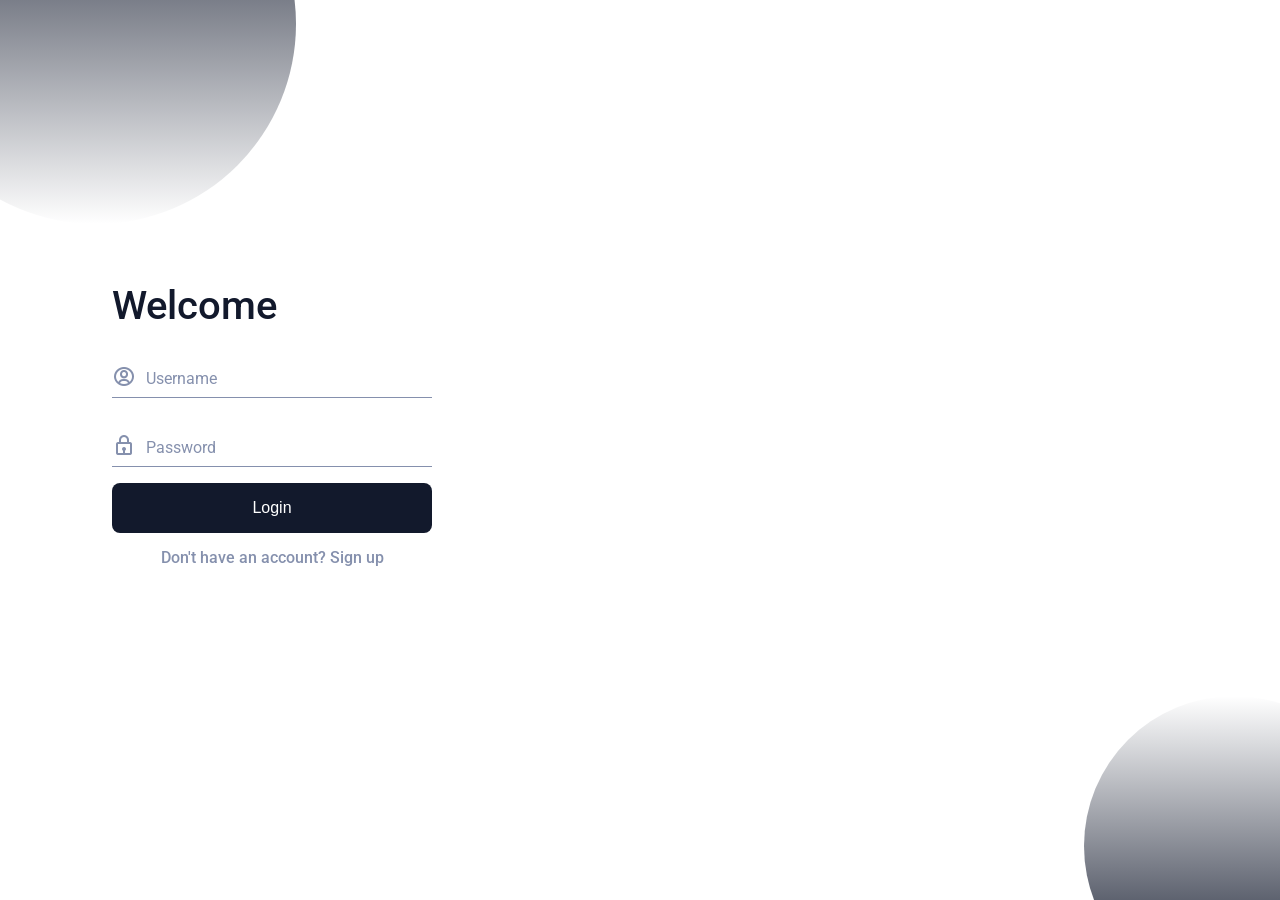
<file: index.html>
<!DOCTYPE html>
<html>
<head>
    <meta charset="UTF -8">
    <meta name="viewport" content="width=device-width,initial-scale=1.0">
    <meta http-equiv='cache-control' content='no-cache'>
    <meta http-equiv='expires' content='0'>
    <meta http-equiv='pragma' content='no-cache'>

    <!-- ===== CSS ===== -->
    <link rel="stylesheet" href="styles.css">

    <!-- ===== BOX ICONS ===== -->
    <link href='https://cdn.jsdelivr.net/npm/boxicons@2.0.5/css/boxicons.min.css' rel='stylesheet'>

    <title>Login form</title>
</head>
<body>
    <div class="container">

        <div class="shape1"></div>
        <div class="shape2"></div>

        <div class="form">
            <form action="./php/login.php" class="form__content" id="login" method="post">
                <h1 class="form__title">Welcome</h1>

                <div class="form__div form__div-one">
                    <div class="form__icon">
                        <i class='bx bx-user-circle'></i>
                    </div>

                    <div class="form__div-input">
                        <label for="" class="form__label">Username</label>
                        <input id="loginUsername" type="text" class="form__input" name="username">
                    </div>
                </div>

                <div class="form__div">
                    <div class="form__icon">
                        <i class='bx bx-lock'></i>
                    </div>

                    <div class="form__div-input">
                        <label for="" class="form__label">Password</label>
                        <input id="loginPassword" type="password" class="form__input" name="password">
                    </div>
                </div>

                <input id="submitLogin" type="submit" class="form__button" value="Login">

                <a href="#signup" class="form__link" id="linkSignup">Don't have an account? Sign up</a>

            </form>

            <form action="./php/signup.php" class="form__content form--hidden" id="signup" method="post">

                <h1 class="form__title">Sign Up</h1>

                <div class="form__div form__div-one">
                    <div class="form__icon">
                        <i class='bx bx-user-circle'></i>
                    </div>

                    <div class="form__div-input">
                        <label for="" class="form__label">Username</label>
                        <input id="signUpUsername" type="text" class="form__input" name="username">
                    </div>
                </div>

                <div class="form__div form__div-one">
                    <div class="form__icon">
                        <i class='bx bx-mail-send'></i>
                    </div>

                    <div class="form__div-input">
                        <label for="" class="form__label">Email</label>
                        <input id="signUpEmail" type="email" class="form__input" name="email">
                    </div>
                </div>

                <div class="form__div">
                    <div class="form__icon">
                        <i class='bx bx-lock'></i>
                    </div>

                    <div class="form__div-input">
                        <label for="" class="form__label">Password</label>
                        <input id="signUpPassword" type="text" class="form__input" name="password">
                    </div>
                </div>

                <input id="submitSignup" type="submit" class="form__button" value="Signup">

                <a href="#login" class="form__link" id="linkLogin">Already have an account? Log in</a>

            </form>

        </div>

    </div>

    <!-- ===== JS ===== -->
    <script src="script.js"></script>
</body>
</html>
</file>
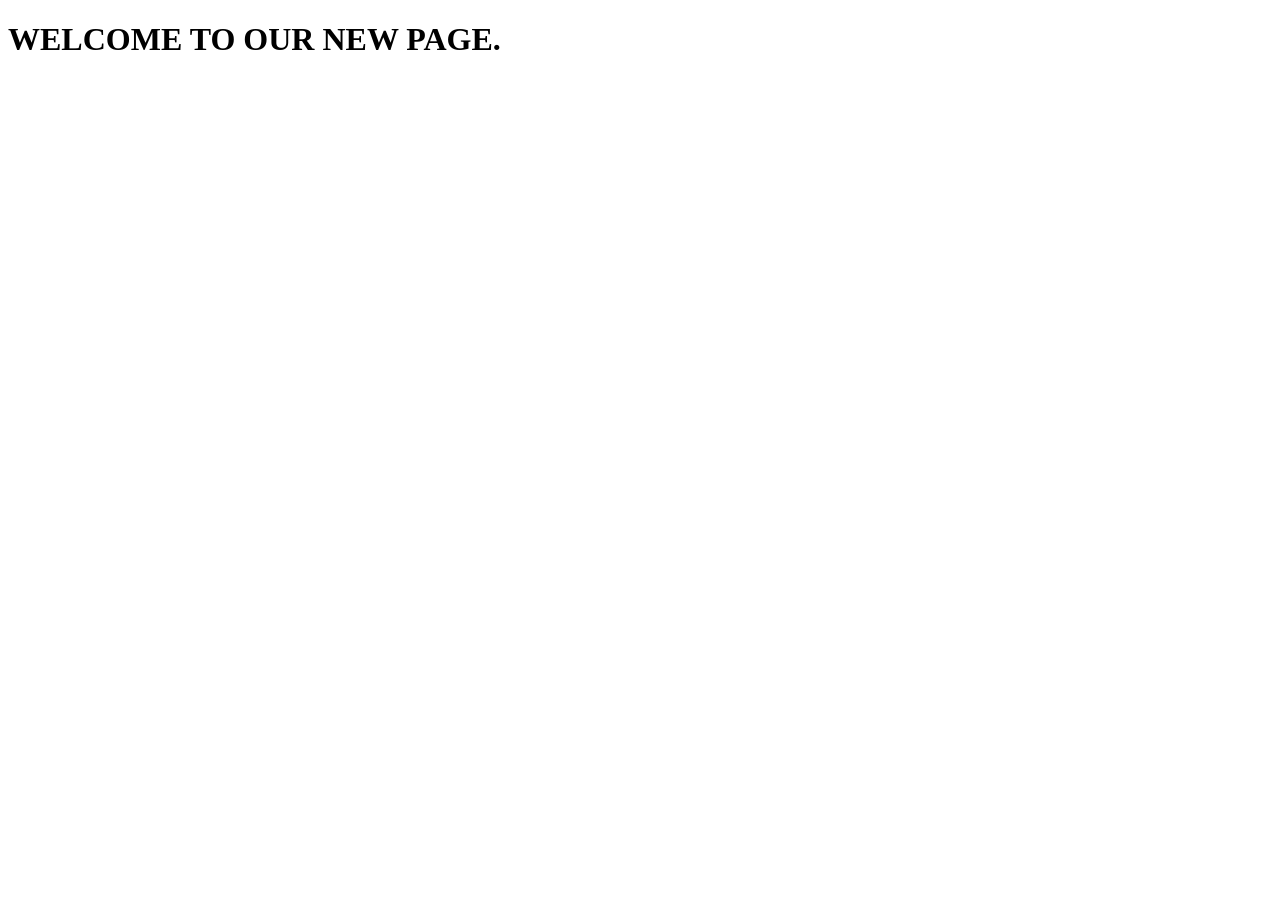
<file: newpage.html>
<!DOCTYPE html>
<html>
<head>
    <meta charset="UTF -8">
    <meta name="viewport" content="width=device-width,initial-scale=1.0">
    <meta http-equiv='cache-control' content='no-cache'>
    <meta http-equiv='expires' content='0'>
    <meta http-equiv='pragma' content='no-cache'>

    <title>New Page</title>
</head>
<body>
    <h1>WELCOME TO OUR NEW PAGE.</h1>
</body>
</html>
</file>
<file: styles.css>
/*===== GOOGLE FONTS =====*/
@import url("https://fonts.googleapis.com/css2?family=Roboto:wght@400;500&display=swap");

/*===== VARIABLES CSS =====*/

/*=== Colores ===*/
:root {
    --first-color: #12192C;
    --text-color: #8590AD;
}

/*=== Fuente y tipografia ===*/
:root {
    --body-font: 'Roboto', sans-serif;
    --big-font-size: 2rem;
    --normal-font-size: 0.938rem;
    --smaller-font-size: 0.875rem;
}

@media screen and (min-width: 768px) {
    :root {
        --big-font-size: 2.5rem;
        --normal-font-size: 1rem;
    }
}

/*===== BASE =====*/
*, ::before, ::after {
    box-sizing: border-box;
}

body {
    margin: 0;
    padding: 0;
    font-family: var(--body-font);
    color: var(--first-color);
}

h1 {
    margin: 0;
}

a {
    text-decoration: none;
}

img {
    max-width: 100%;
    height: auto;
}
/*===== FORM =====*/
.container {
    position: relative;
    height: 100vh;
    overflow: hidden;
}

/*=== Shapes ===*/
.shape1,
.shape2 {
    position: absolute;
    width: 200px;
    height: 200px;
    border-radius: 50%;
}

.shape1 {
    top: -7rem;
    left: -3.5rem;
    background: linear-gradient(180deg, var(--first-color) 0%, rgba(196,196,196,0) 100%);
}

.shape2 {
    bottom: -6rem;
    right: -5.5rem;
    background: linear-gradient(180deg, var(--first-color) 0%, rgba(196,196,196,0) 100%);
    transform: rotate(180deg);
}
/*=== Form ===*/
.form {
    height: 80vh;
    display: grid;
    justify-content: center;
    align-items: center;
    margin: 5rem;
    padding: 0 1rem;
}

.form--hidden {
    display: none;
}

.form__content {
    width: 290px;
}

.form__title {
    font-size: var(--big-font-size);
    font-weight: 500;
    margin-bottom: 2rem;
}

.form__div {
    position: relative;
    display: grid;
    grid-template-columns: 7% 93%;
    margin-bottom: 1rem;
    padding: .25rem 0;
    border-bottom: 1px solid var(--text-color);
}

/*=== Div focus ===*/
.form__div.focus {
    border-bottom: 1px solid var(--first-color);
}

.form__div-one {
    margin-bottom: 2rem;
}

.form__icon {
    font-size: 1.5rem;
    color: var(--text-color);
    transition: .3s;
}
/*=== Icon focus ===*/
.form__div.focus .form__icon {
    color: var(--first-color);
}

.form__label {
    display: block;
    position: absolute;
    left: .75rem;
    top: .25rem;
    font-size: var(--normal-font-size);
    color: var(--text-color);
    transition: .3s;
}

/*=== Label focus ===*/
.form__div.focus .form__label {
    top: -1.5rem;
    font-size: .875rem;
    color: var(--first-color);
}

.form__div-input {
    position: relative;
}

.form__input {
    position: absolute;
    top: 0;
    left: 0;
    width: 100%;
    height: 100%;
    border: none;
    outline: none;
    background: none;
    padding: .5rem .75rem;
    font-size: 1.2rem;
    color: var(--first-color);
    transition: .3s;
}

.form__link {
    display: block;
    text-align: center;
    margin-bottom: 2rem;
    font-size: var(--normal-font-size);
    color: var(--text-color);
    font-weight: 500;
    transition: .5s;
}

.form__link:hover {
    color: var(--first-color);
    transition: .5s;
}

.form__button {
    width: 100%;
    padding: 1rem;
    font-size: var(--normal-font-size);
    outline: none;
    border: none;
    margin-bottom: 3rem;
    background-color: var(--first-color);
    color: #fff;
    border-radius: .5rem;
    cursor: pointer;
    transition: .3s;
    margin-block-end: 15px;
}

.form__button:hover {
    box-shadow: 0px 15px 36px rgba(0,0,0,.15);
}

/*===== MEDIA QUERIS =====*/
@media screen and (min-width: 968px) {
    .shape1 {
        width: 400px;
        height: 400px;
        top: -11rem;
        left: -6.5rem;
    }

    .shape2 {
        width: 300px;
        height: 300px;
        right: -6.5rem;
    }

    .form {
        grid-template-columns: 1.5fr 1fr;
        padding: 0 2rem;
    }

    .form__content {
        width: 320px;
    }

    .form__img {
        display: block;
        width: 700px;
        justify-self: center;
    }
}
</file>
